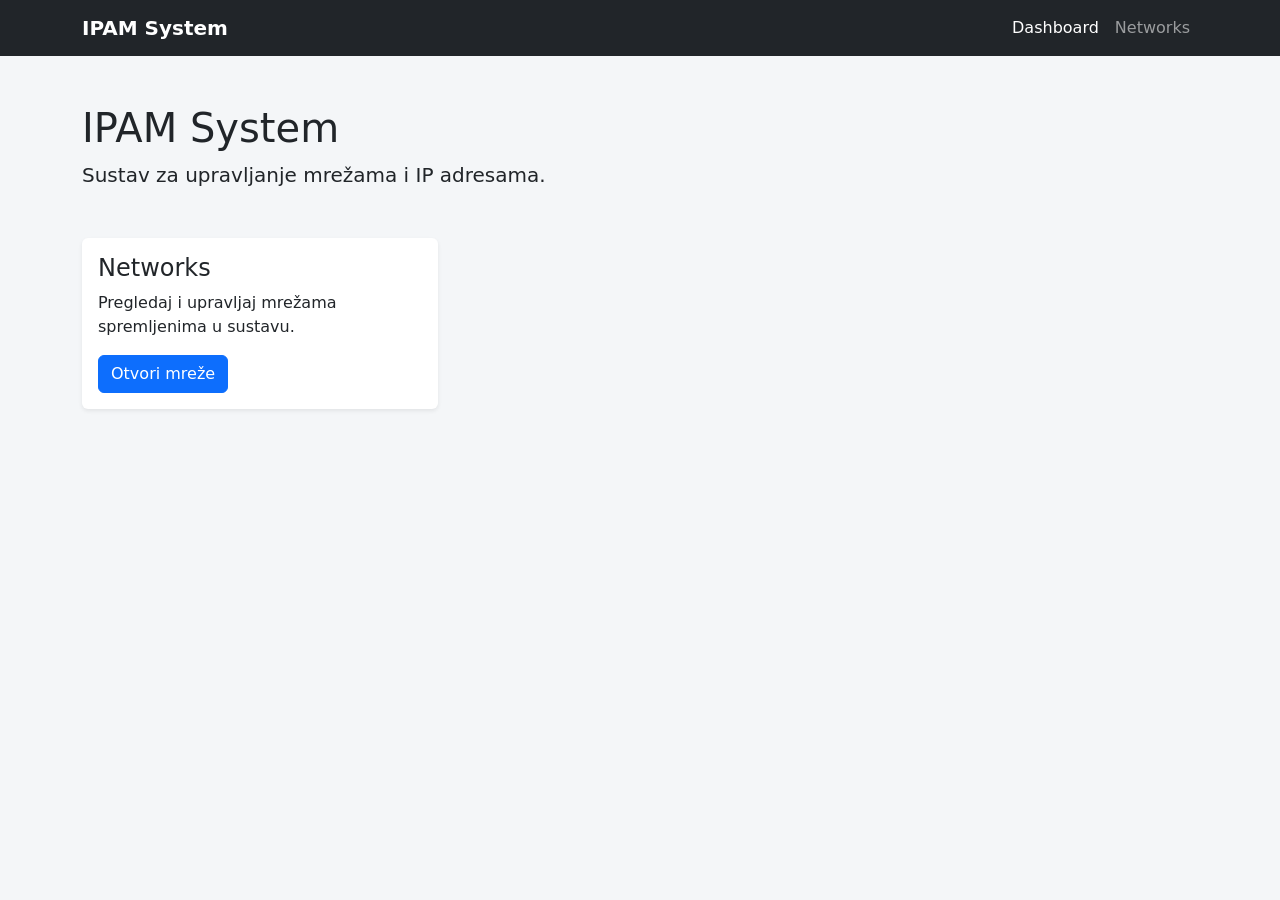
<file: frontend/index.html>
<!DOCTYPE html>
<html lang="hr">
<head>
    <meta charset="UTF-8">
    <meta name="viewport" content="width=device-width, initial-scale=1.0">

    <title>IPAM System</title>

    <link
        href="https://cdn.jsdelivr.net/npm/bootstrap@5.3.3/dist/css/bootstrap.min.css"
        rel="stylesheet"
    >

    <link rel="stylesheet" href="style.css">
</head>

<body>

<nav class="navbar navbar-expand-lg navbar-dark bg-dark">
    <div class="container">
        <a class="navbar-brand" href="index.html">IPAM System</a>

        <div class="navbar-nav">
            <a class="nav-link active" href="index.html">Dashboard</a>
            <a class="nav-link" href="networks.html">Networks</a>
        </div>
    </div>
</nav>

<main class="container py-5">

    <div class="mb-5">
        <h1>IPAM System</h1>

        <p class="lead">
            Sustav za upravljanje mrežama i IP adresama.
        </p>
    </div>

    <div class="row">

        <div class="col-md-6 col-lg-4">
            <div class="card shadow-sm h-100">

                <div class="card-body">
                    <h2 class="h4">Networks</h2>

                    <p>
                        Pregledaj i upravljaj mrežama spremljenima u sustavu.
                    </p>

                    <a href="networks.html" class="btn btn-primary">
                        Otvori mreže
                    </a>
                </div>

            </div>
        </div>

    </div>

</main>

</body>
</html>
</file>
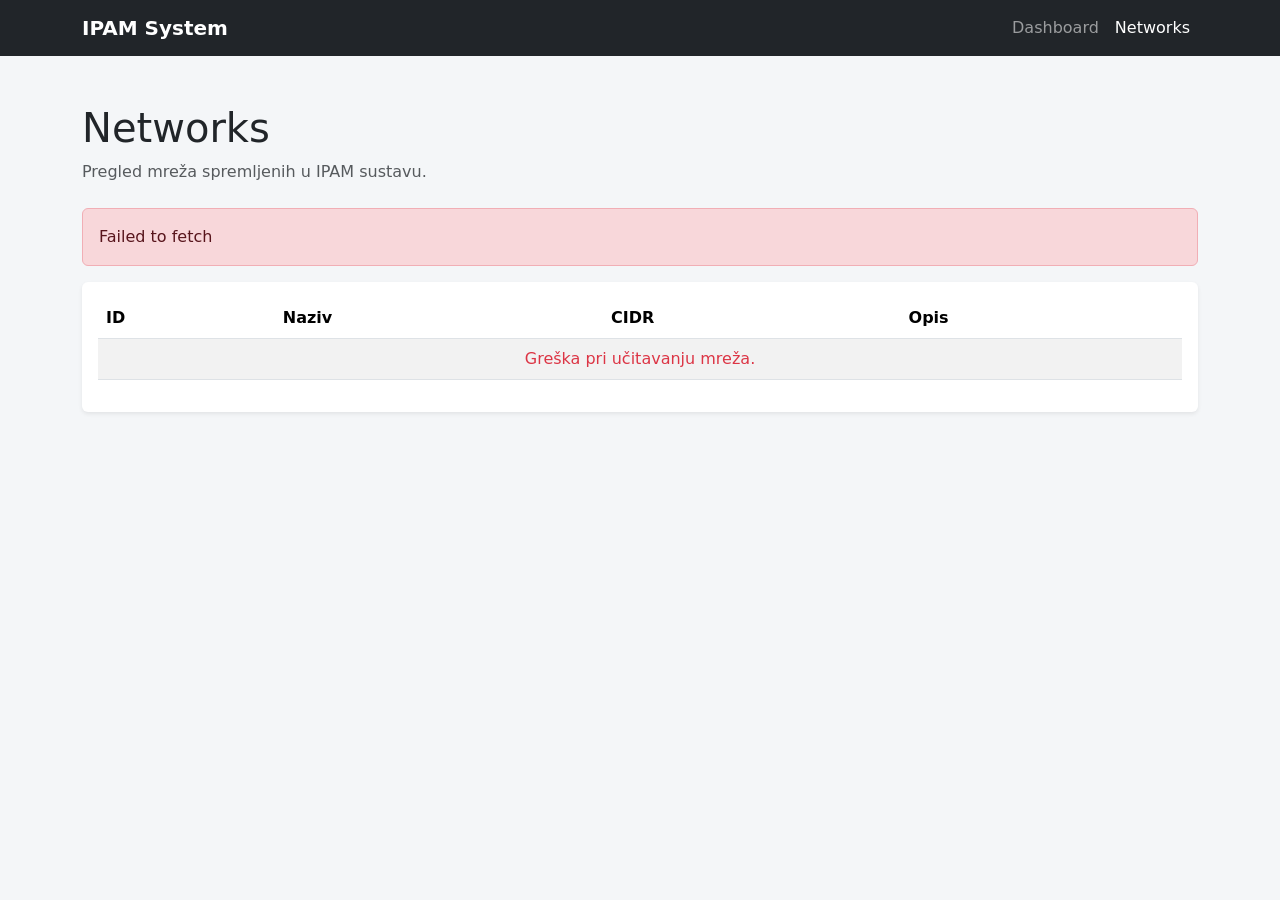
<file: frontend/networks.html>
<!DOCTYPE html>
<html lang="hr">
<head>
    <meta charset="UTF-8">
    <meta name="viewport" content="width=device-width, initial-scale=1.0">

    <title>Networks | IPAM System</title>

    <link
        href="https://cdn.jsdelivr.net/npm/bootstrap@5.3.3/dist/css/bootstrap.min.css"
        rel="stylesheet"
    >

    <link rel="stylesheet" href="style.css">
</head>

<body>

<nav class="navbar navbar-expand-lg navbar-dark bg-dark">
    <div class="container">
        <a class="navbar-brand" href="index.html">IPAM System</a>

        <div class="navbar-nav">
            <a class="nav-link" href="index.html">Dashboard</a>
            <a class="nav-link active" href="networks.html">Networks</a>
        </div>
    </div>
</nav>

<main class="container py-5">

    <div class="d-flex justify-content-between align-items-center mb-4">
        <div>
            <h1>Networks</h1>
            <p class="text-muted mb-0">
                Pregled mreža spremljenih u IPAM sustavu.
            </p>
        </div>
    </div>

    <div id="message"></div>

    <div class="card shadow-sm">
        <div class="card-body">

            <div class="table-responsive">
                <table class="table table-striped table-hover align-middle">

                    <thead>
                        <tr>
                            <th>ID</th>
                            <th>Naziv</th>
                            <th>CIDR</th>
                            <th>Opis</th>
                        </tr>
                    </thead>

                    <tbody id="network-table-body">
                        <tr>
                            <td colspan="4">Učitavanje podataka...</td>
                        </tr>
                    </tbody>

                </table>
            </div>

        </div>
    </div>

</main>

<script src="script.js"></script>

</body>
</html>
</file>
<file: frontend/style.css>
body {
    background-color: #f4f6f8;
}

.navbar-brand {
    font-weight: 700;
}

.card {
    border: 0;
}

table {
    background-color: white;
}
</file>
